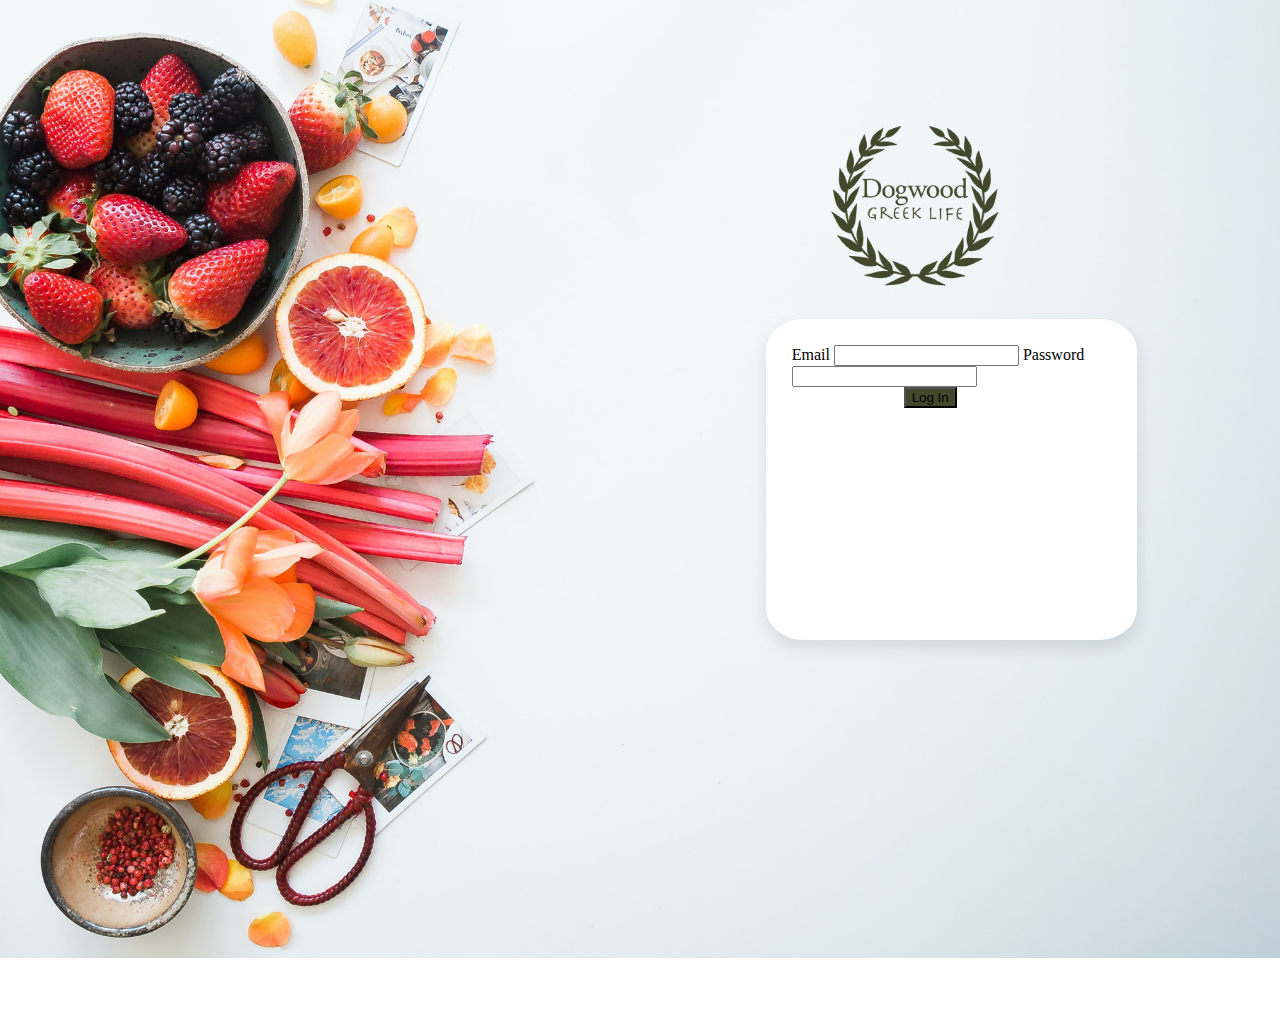
<file: index.html>
<!DOCTYPE html>
<html lang="en">
<head>
    <meta charset="UTF-8">
    <meta name="viewport" content="width=device-width, initial-scale=1.0">
    <meta http-equiv="X-UA-Compatible" content="ie=edge">
    <title>Dogwood Web</title>
    <link rel="stylesheet" href="https://stackpath.bootstrapcdn.com/bootstrap/4.5.0/css/bootstrap.min.css" integrity="sha384-9aIt2nRpC12Uk9gS9baDl411NQApFmC26EwAOH8WgZl5MYYxFfc+NcPb1dKGj7Sk" crossorigin="anonymous">
    <link rel="stylesheet" href="styles.css">
</head>
<body class="bg">

    <div class="logo">
        <img src="imgs/Dogwood-GreekLife-Logo_Main_01.png" style="width: 170px;">
    </div>

    <div class="login">
            <label for="inputEmail">Email</label>
            <input type="email" class="form-control" id="inputEmail" aria-describedby="emailHelp">
            <label for="inputPassword" style="margin-top: 3%;">Password</label>
            <input type="password" class="form-control" id="inputPassword">
            <div id="login_error">Login Failed - Invalid Email or Password</div>
            <button id="log-in" type="submit" class="btn btn-primary mt-4" style="margin-left:35%; background-color: #43472C;">Log In</button>
    </div>

    <script src="https://code.jquery.com/jquery-3.5.1.slim.min.js" integrity="sha384-DfXdz2htPH0lsSSs5nCTpuj/zy4C+OGpamoFVy38MVBnE+IbbVYUew+OrCXaRkfj" crossorigin="anonymous"></script>
    <script src="https://cdn.jsdelivr.net/npm/popper.js@1.16.0/dist/umd/popper.min.js" integrity="sha384-Q6E9RHvbIyZFJoft+2mJbHaEWldlvI9IOYy5n3zV9zzTtmI3UksdQRVvoxMfooAo" crossorigin="anonymous"></script>
    <script src="https://stackpath.bootstrapcdn.com/bootstrap/4.5.0/js/bootstrap.min.js" integrity="sha384-OgVRvuATP1z7JjHLkuOU7Xw704+h835Lr+6QL9UvYjZE3Ipu6Tp75j7Bh/kR0JKI" crossorigin="anonymous"></script>
    <script src="script.js"></script>
</body>
</html>
</file>
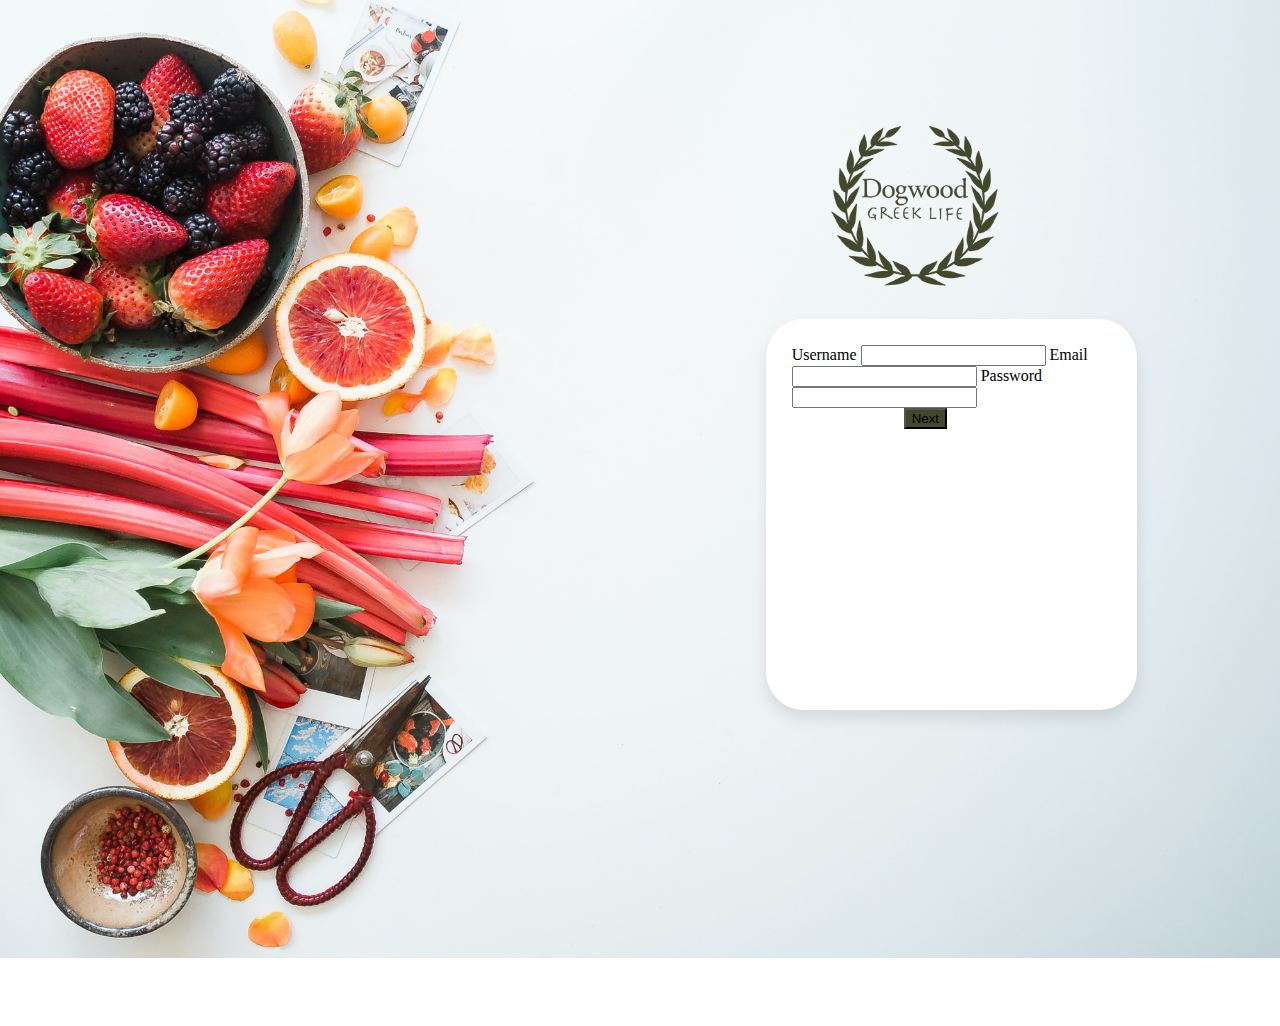
<file: user/index.html>
<!DOCTYPE html>
<html lang="en">
<head>
    <meta charset="UTF-8">
    <meta name="viewport" content="width=device-width, initial-scale=1.0">
    <meta http-equiv="X-UA-Compatible" content="ie=edge">
    <title>Dogwood Web</title>
    <link rel="stylesheet" href="https://stackpath.bootstrapcdn.com/bootstrap/4.5.0/css/bootstrap.min.css" integrity="sha384-9aIt2nRpC12Uk9gS9baDl411NQApFmC26EwAOH8WgZl5MYYxFfc+NcPb1dKGj7Sk" crossorigin="anonymous">
    <link rel="stylesheet" href="styles.css">
</head>
<body class="bg">

    <div class="logo">
        <img src="../imgs/Dogwood-GreekLife-Logo_Main_01.png" style="width: 170px;">
    </div>

    <div class="login" id="setup">
            <label for="inputUsername">Username</label>
            <input type="name" class="form-control" id="inputUsername" aria-describedby="emailHelp">
            <label for="inputEmail" class="mt-2">Email</label>
            <input type="email" class="form-control" id="inputEmail" aria-describedby="emailHelp">
            <label for="inputPassword" style="margin-top: 3%;">Password</label>
            <input type="password" class="form-control" id="inputPassword">
            <button id="log-in" type="submit" class="btn btn-primary mt-4" style="margin-left:35%; background-color: #43472C;">Next</button>
    </div>

    <div class="login" id="config">
            <label for="inputUsername">House</label>
            <input type="name" class="form-control" id="inputHouse" aria-describedby="emailHelp">
            <label for="inputEmail" class="mt-2">Diet</label>
            <input type="name" class="form-control" id="inputDiet" aria-describedby="emailHelp">
            <label for="inputPassword" style="margin-top: 3%;">Phone</label>
            <input type="name" class="form-control" id="inputPhone">
            <button id="log-in" type="submit" class="btn btn-primary mt-4" style="margin-left:30%; background-color: #43472C;">Sign Up</button>
    </div>

    <script src="https://code.jquery.com/jquery-3.5.1.slim.min.js" integrity="sha384-DfXdz2htPH0lsSSs5nCTpuj/zy4C+OGpamoFVy38MVBnE+IbbVYUew+OrCXaRkfj" crossorigin="anonymous"></script>
    <script src="https://cdn.jsdelivr.net/npm/popper.js@1.16.0/dist/umd/popper.min.js" integrity="sha384-Q6E9RHvbIyZFJoft+2mJbHaEWldlvI9IOYy5n3zV9zzTtmI3UksdQRVvoxMfooAo" crossorigin="anonymous"></script>
    <script src="https://stackpath.bootstrapcdn.com/bootstrap/4.5.0/js/bootstrap.min.js" integrity="sha384-OgVRvuATP1z7JjHLkuOU7Xw704+h835Lr+6QL9UvYjZE3Ipu6Tp75j7Bh/kR0JKI" crossorigin="anonymous"></script>
    <script src="script.js"></script>
</body>
</html>
</file>
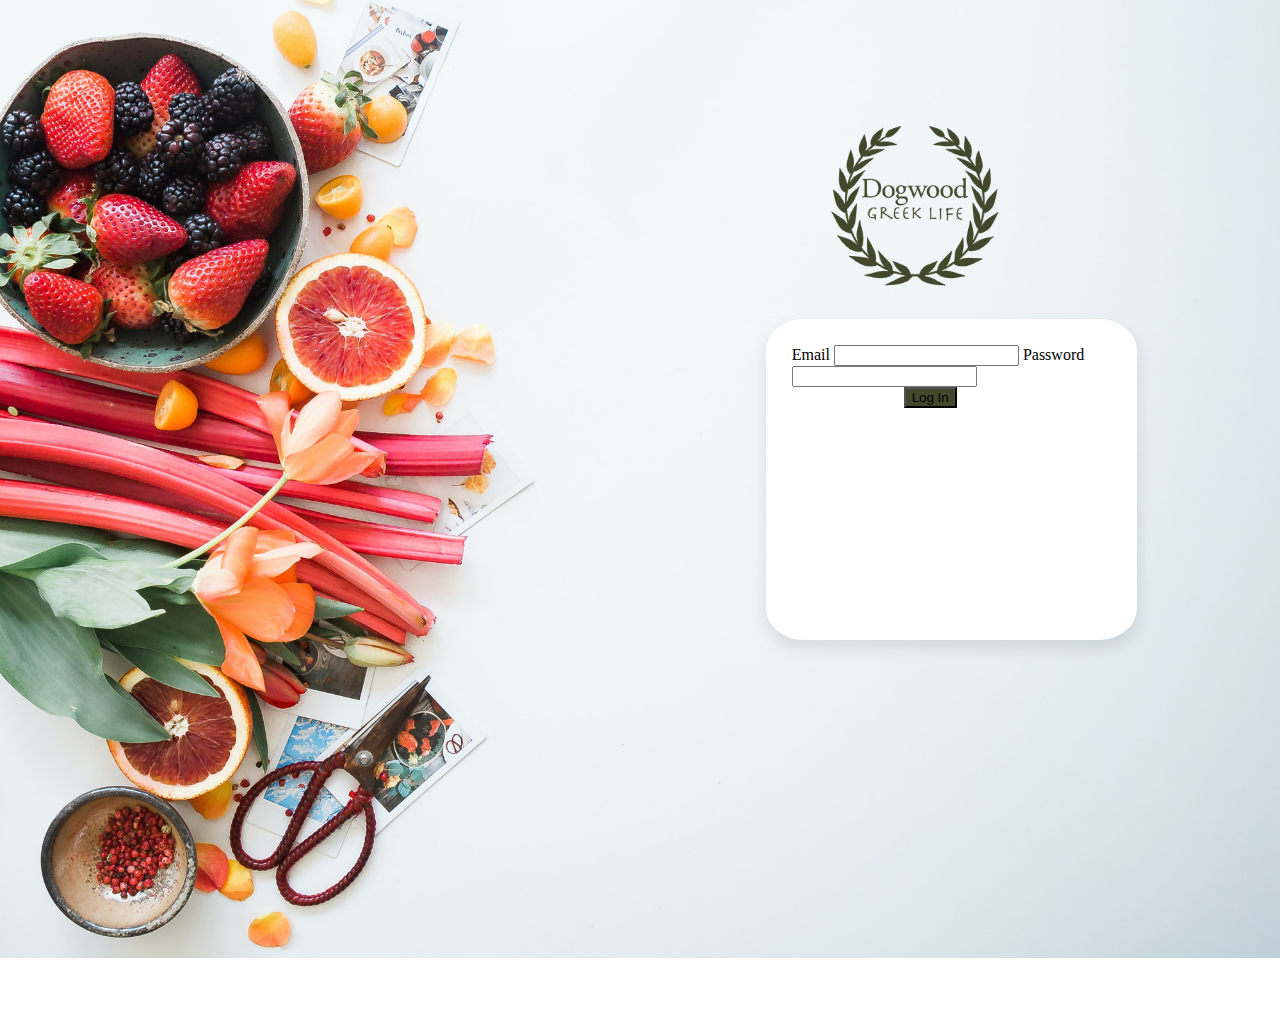
<file: login.html>
<!DOCTYPE html>
<html lang="en">
<head>
    <meta charset="UTF-8">
    <meta name="viewport" content="width=device-width, initial-scale=1.0">
    <meta http-equiv="X-UA-Compatible" content="ie=edge">
    <title>Dogwood Web</title>
    <link rel="stylesheet" href="https://stackpath.bootstrapcdn.com/bootstrap/4.5.0/css/bootstrap.min.css" integrity="sha384-9aIt2nRpC12Uk9gS9baDl411NQApFmC26EwAOH8WgZl5MYYxFfc+NcPb1dKGj7Sk" crossorigin="anonymous">
    <link rel="stylesheet" href="styles.css">
</head>
<body class="bg">

    <div class="logo">
        <img src="imgs/Dogwood-GreekLife-Logo_Main_01.png" style="width: 170px;">
    </div>

    <div class="login">
            <label for="inputEmail">Email</label>
            <input type="email" class="form-control" id="inputEmail" aria-describedby="emailHelp">
            <label for="inputPassword" style="margin-top: 3%;">Password</label>
            <input type="password" class="form-control" id="inputPassword">
            <button id="log-in" type="submit" class="btn btn-primary mt-4" style="margin-left:35%; background-color: #43472C;">Log In</button>
    </div>

    <script src="https://code.jquery.com/jquery-3.5.1.slim.min.js" integrity="sha384-DfXdz2htPH0lsSSs5nCTpuj/zy4C+OGpamoFVy38MVBnE+IbbVYUew+OrCXaRkfj" crossorigin="anonymous"></script>
    <script src="https://cdn.jsdelivr.net/npm/popper.js@1.16.0/dist/umd/popper.min.js" integrity="sha384-Q6E9RHvbIyZFJoft+2mJbHaEWldlvI9IOYy5n3zV9zzTtmI3UksdQRVvoxMfooAo" crossorigin="anonymous"></script>
    <script src="https://stackpath.bootstrapcdn.com/bootstrap/4.5.0/js/bootstrap.min.js" integrity="sha384-OgVRvuATP1z7JjHLkuOU7Xw704+h835Lr+6QL9UvYjZE3Ipu6Tp75j7Bh/kR0JKI" crossorigin="anonymous"></script>
    <script src="script.js"></script>
</body>
</html>
</file>
<file: styles.css>
body,
html {
	height: 100%;
}

.bg {
	background-image: url("imgs/bg.jpg");
	height: 100%;
	background-position: center;
	background-repeat: no-repeat;
	background-size: cover;
}

.logo {
	margin-top: 10%;
	margin-left: 65%;
}

.login {
	background-color: white;
	height: 270px;
	width: 320px;
	margin-left: 60%;
	margin-top: 2%;
	border-radius: 10%;
	box-shadow: 0 0.5rem 1rem 0 rgba(0, 0, 0, 0.1);
	padding: 2%;
	justify-content: center;
	align-items: center;
}

#login_error {
	color: red;
	font-size: small;
	display: none;
}
</file>
<file: user/styles.css>
body,
html {
	height: 100%;
}

.bg {
	background-image: url("../imgs/bg.jpg");
	height: 100%;
	background-position: center;
	background-repeat: no-repeat;
	background-size: cover;
}

.logo {
	margin-top: 10%;
	margin-left: 65%;
}

.login {
	background-color: white;
	height: 340px;
	width: 320px;
	margin-left: 60%;
	margin-top: 2%;
	border-radius: 10%;
	box-shadow: 0 0.5rem 1rem 0 rgba(0, 0, 0, 0.1);
	padding: 2%;
	justify-content: center;
	align-items: center;
}

#config {
	display: none;
}
</file>
